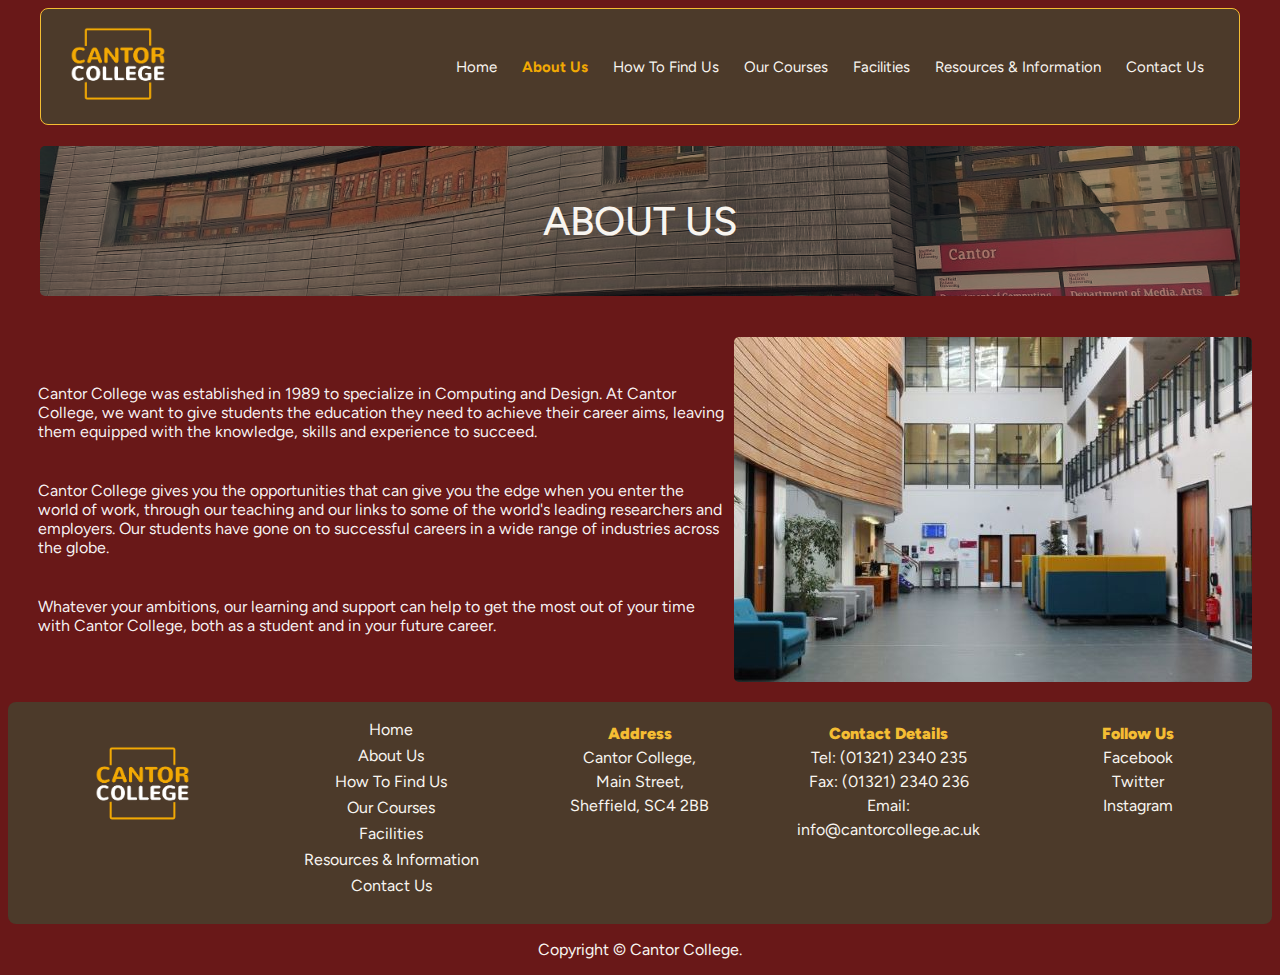
<file: About-us.html>
<!doctype html>
<html lang="en"></html>
  

<head>
  <meta charset="utf-8">
  <meta name="viewport" content="width=device-width, initial-scale=1, maximum-scale=2.0"
/>
    <script src="js/main.js" defer></script> 

<link 
      rel="stylesheet"
      href="styles/mobile.css"
      />
<link
      rel="stylesheet"
      href="styles/desktop.css"
      media="only screen and (min-width : 720px)"
    />

<title>Cantor College | About Us</title>
</head>

<body>
  <div class="container">
    <header>
      <div id="logo">
        <p><img src="images/logoTP.png" alt="Cantor Logo" width="103.6" height="92.4" srcset=""></p>
      </div>
    <nav>
      <ul class="menu">
          <li><a href="home.html">Home</a></li>
          <li><a href="about-us.html"><span style="color:#f2a903;"><strong>About Us</strong></a></li>
          <li><a href="how-to-find-us.html">How To Find Us</a></li>
          <li><a href="courses.html">Our Courses</a></li>
          <li><a href="facilities.html">Facilities</a></li>
          <li><a href="resources-and-information.html">Resources & Information</a></li>
          <li><a href="contact-us.html">Contact Us</a></li>
      </ul>
    </nav>
    </header>

	<main>
    <div class="aboutus-container">
      <button type="aboutus" class="aboutus">
      <span class="aboutus__text">ABOUT US</span> 
      <span class="aboutus__image">
      </span>
      </button>  
      </div>  
    </div>
    
    <div class="about-section">
      <div class="about-content">
        <p>  
          Cantor College was established in 1989 to specialize in Computing and Design.
          At Cantor College, we want to give students the education they need to achieve their career aims, leaving them equipped with the knowledge, skills and experience to succeed. 
        </p>
        <p>
          Cantor College gives you the opportunities that can give you the edge when you enter the world of work, through our teaching and our links to some of the world's leading researchers and employers.
          Our students have gone on to successful careers in a wide range of industries across the globe.  
        </p>
        <p>
          Whatever your ambitions, our learning and support can help to get the most out of your time with Cantor College, both as a student and in your future career.
        </p>
      </div>
        <img src="/images/Cantor atrium 4.jpg" alt="Cantor College Atrium" />
      </div>
      </div>


	</main>

	<footer>
    <div class="bottombar">
      <div id="bottomlogo d-flex">
        <p>
          <img src="images/logoTP.png" alt="Cantor Logo" width="103.6" height="92.4">
        </p>
      </div>
    
      <div class="bottommenu">
        <ul>
          <li><a href="home.html">Home</a></li>
          <li><a href="about-us.html">About Us</a></li>
          <li><a href="how-to-find-us.html">How To Find Us</a></li>
          <li><a href="courses.html">Our Courses</a></li>
          <li><a href="facilities.html">Facilities</a></li>
          <li><a href="resources-and-information.html">Resources & Information</a></li>
          <li><a href="contact-us.html">Contact Us</a></li>
        </ul>
      </div>
    
      <div class="address">
          <strong>Address</strong><br>
          Cantor College,<br>
          Main Street,<br>
          Sheffield, SC4 2BB
      </div>
    
      <div class="contact">
          <strong>Contact Details</strong><br>
          Tel: (01321) 2340 235<br>
          Fax: (01321) 2340 236<br>
          Email: <a href="mailto:info@cantorcollege.ac.uk">info@cantorcollege.ac.uk</a>
      </div>
    
      <div class="follow-us">
          <strong>Follow Us</strong><br>
          <a href="https://facebook.com/cantorcollege" target="_blank">Facebook</a><br>
          <a href="https://twitter.com/cantorcollege" target="_blank">Twitter</a><br>
          <a href="https://instagram.com/cantorcollege" target="_blank">Instagram</a>
      </div>
	</footer>

  <div id="copyright">
    <p>Copyright &copy; Cantor College.</p>
  </div>

</div>
</body>
</html>
</file>
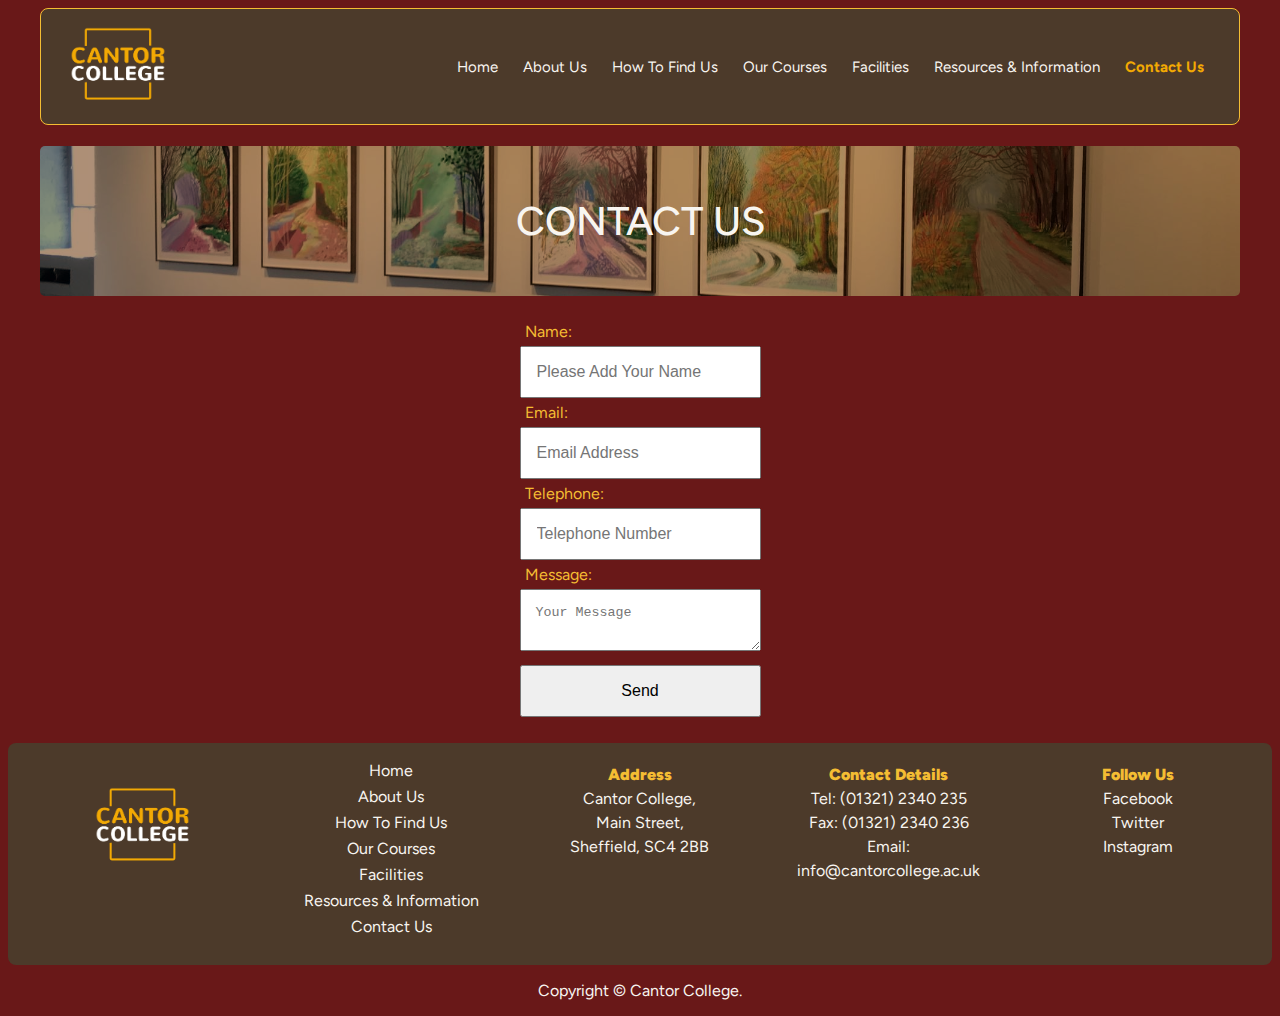
<file: contact-us.html>
<!doctype html>
<html lang="en"></html>
  
<head>
  <meta charset="utf-8">
  <meta 
  name="viewport" content="width=device-width, initial-scale=1, maximum-scale=2.0"
/>
    <script src="js/main.js" defer></script>  <!--Links to Javascript sheet here--> <!---->

<link 
      rel="stylesheet"
      href="styles/mobile.css"
      />
<link
      rel="stylesheet"
      href="styles/desktop.css"
      media="only screen and (min-width : 720px)"
    />

<title>Cantor College | Contact Us</title>
</head>

<body>
  <div class="container">
    <header>
      <div id="logo">
        <p><img src="images/logoTP.png" alt="Cantor Logo" width="103.6" height="92.4" srcset=""></p>
      </div>
        <nav>
            <ul class="menu">
            <li><a href="home.html">Home</a></li>
            <li><a href="about-us.html">About Us</a></li>
            <li><a href="how-to-find-us.html">How To Find Us</a></li>
            <li><a href="courses.html">Our Courses</a></li>
            <li><a href="facilities.html">Facilities</a></li>
            <li><a href="resources-and-information.html">Resources & Information</a></li>
            <li><a href="contact-us.html"><span style="color:#f2a903;"><strong>Contact Us</strong></a></li>
          </ul>
        </nav>
    </header>

	<main>
    <div class="contactus-container">
    <button type="contactus" class="contactus">
      <span class="contactus__text">CONTACT US</span> 
      <span class="contactus__image">
      </span>
        </button>  
      </div>  
    </div>

  <div class="contact-us">
    <form action="thank-you.html">
    <div>
    <label for="yourName">Name:</label>
    <input type="text" name="yourName" id="yourName" placeholder="Please Add Your Name">
    </div>
    <div>
    <label>Email:</label>
    <input type="email" name="email" placeholder="Email Address">
    </div>
    <div>
    <label>Telephone:</label>
    <input type="tel" name="tel" placeholder="Telephone Number">
    </div>
    <div>
    <label for="message" >Message:</label>
    <textarea name="message" id="message" placeholder="Your Message"></textarea>
    </div>
    <div class="submitContainer">
    <input type="submit" value="Send">
    </div>
    </form>
    </div>  

	</main>
	<footer>
    <div class="bottombar">
      <div id="bottomlogo d-flex">
        <p>
          <img src="images/logoTP.png" alt="Cantor Logo" width="103.6" height="92.4">
        </p>
      </div>
        
    <div class="bottommenu">
      <ul>
        <li><a href="home.html">Home</a></li>
        <li><a href="about-us.html">About Us</a></li>
        <li><a href="how-to-find-us.html">How To Find Us</a></li>
        <li><a href="courses.html">Our Courses</a></li>
        <li><a href="facilities.html">Facilities</a></li>
        <li><a href="resources-and-information.html">Resources & Information</a></li>
        <li><a href="contact-us.html">Contact Us</a></li>
      </ul>
    </div>
        
    <div class="address">
      <strong>Address</strong><br>
      Cantor College,<br>
      Main Street,<br>
      Sheffield, SC4 2BB
    </div>
        
    <div class="contact">
      <strong>Contact Details</strong><br>
      Tel: (01321) 2340 235<br>
      Fax: (01321) 2340 236<br>
      Email: <a href="mailto:info@cantorcollege.ac.uk">info@cantorcollege.ac.uk</a>
    </div>
        
    <div class="follow-us">
      <strong>Follow Us</strong><br>
      <a href="https://facebook.com/cantorcollege" target="_blank">Facebook</a><br>
      <a href="https://twitter.com/cantorcollege" target="_blank">Twitter</a><br>
      <a href="https://instagram.com/cantorcollege" target="_blank">Instagram</a>
    </div>       
</footer>

<div id="copyright">
  <p>Copyright &copy; Cantor College.</p>
</div>

</div>
</body>
</html>
</file>
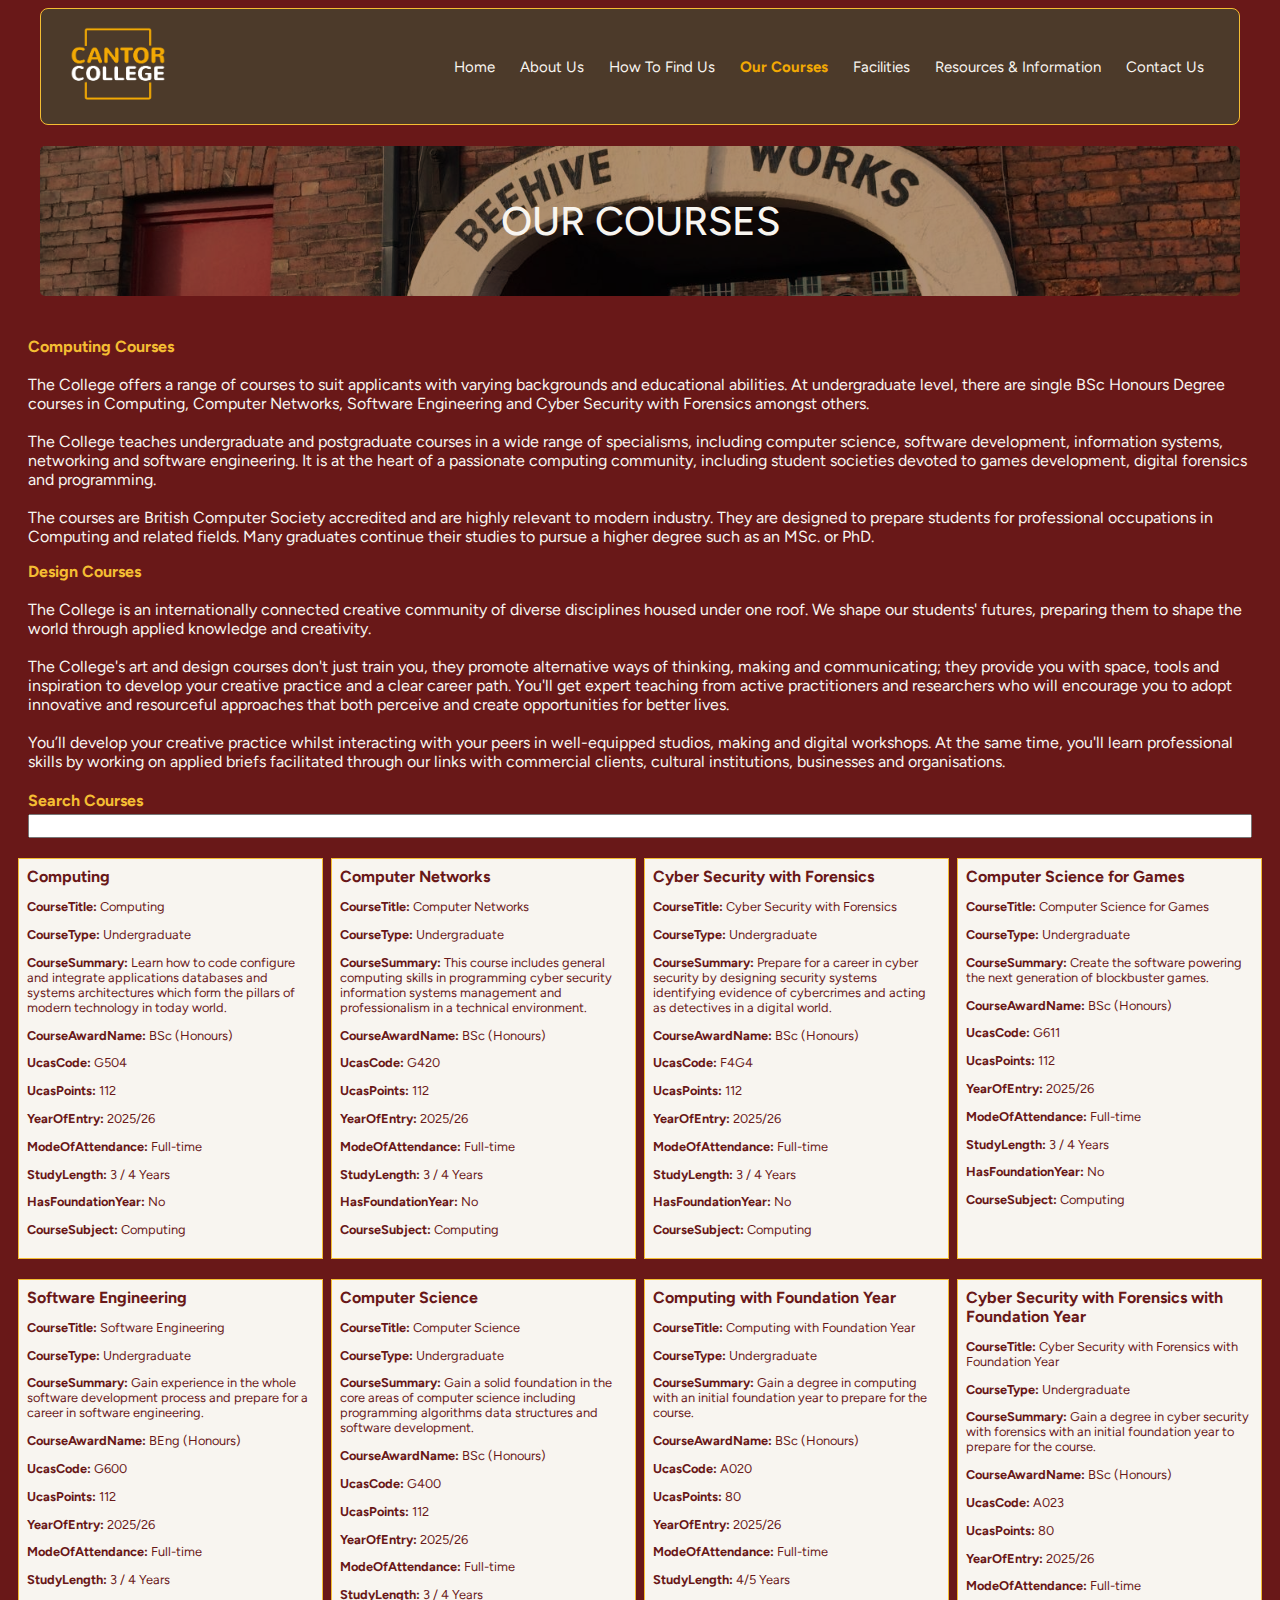
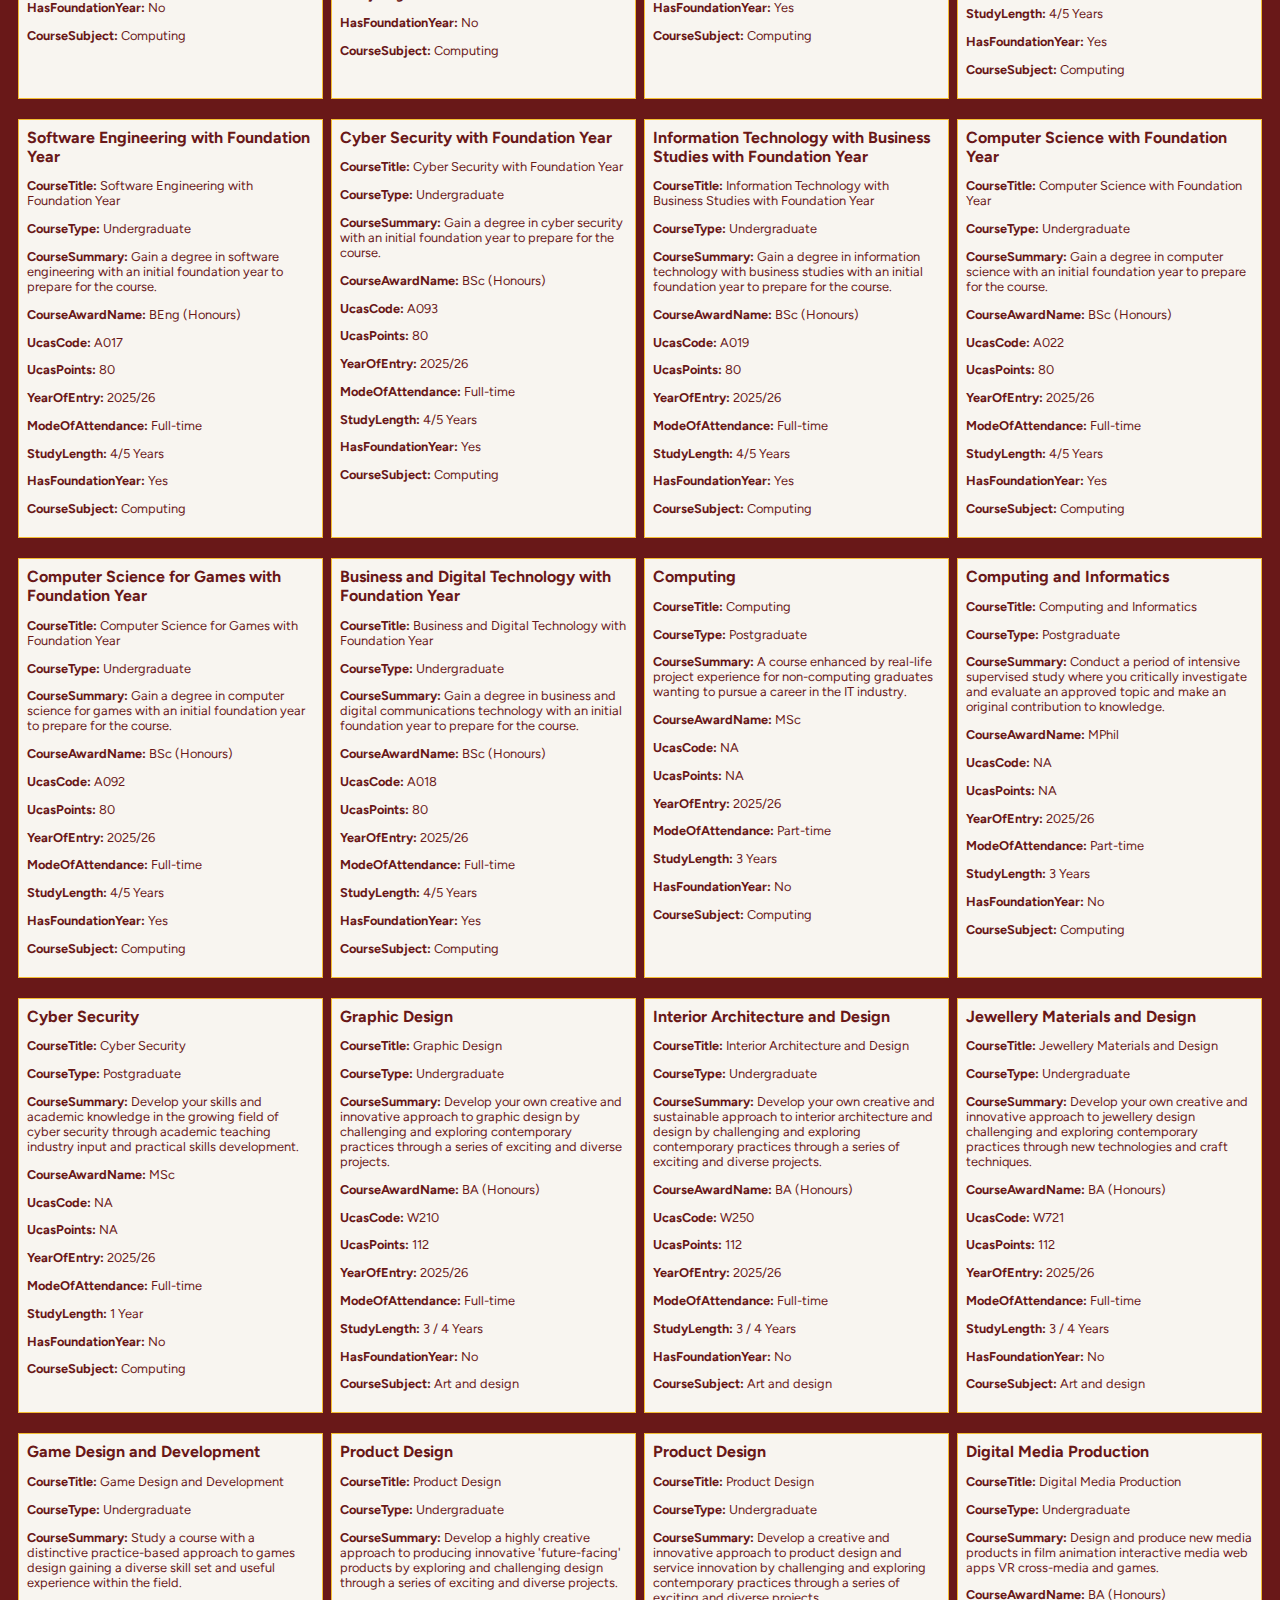
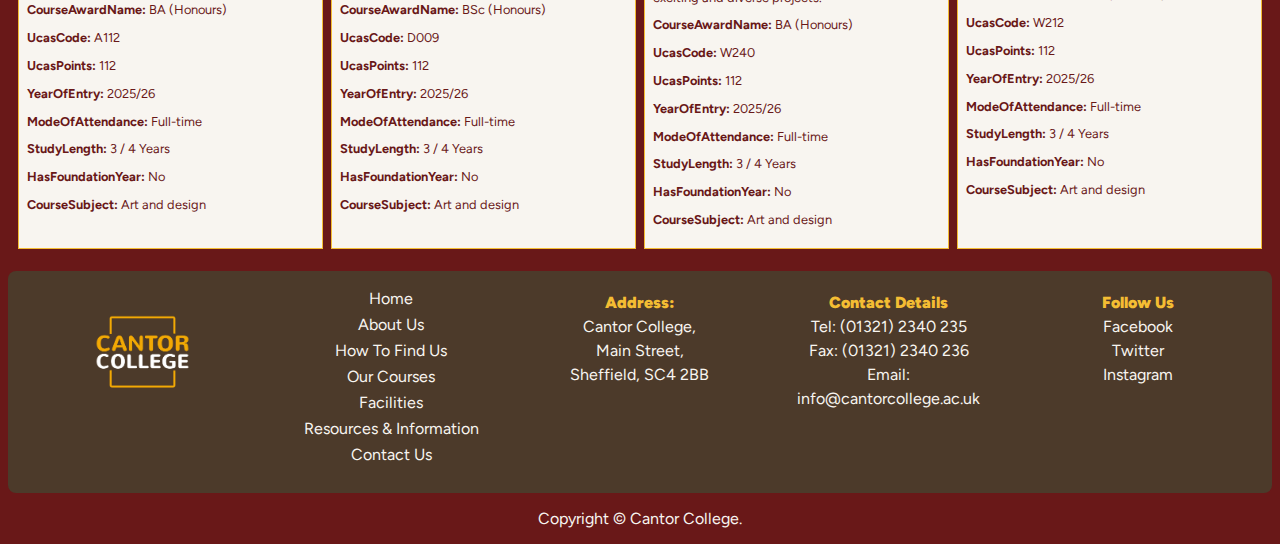
<file: courses.html>
<!doctype html>
<html lang="en"></html>
  

<head>
  <meta charset="utf-8">
  <meta
  name="viewport" content="width=device-width, initial-scale=1, maximum-scale=2.0"
/>
    <script src="js/main.js" defer></script>  <!--Links to Javascript sheet here--> <!---->

<link 
      rel="stylesheet"
      href="styles/mobile.css"
      />
<link
      rel="stylesheet"
      href="styles/desktop.css"
      media="only screen and (min-width : 720px)"
    />

<title>Cantor College | Our Courses</title>
</head>
<body>
  <div class="container">
    <header>
      <div id="logo">
        <p><img src="images/logoTP.png" alt="Cantor Logo" width="103.6" height="92.4" srcset=""></p>
      </div>
    <nav>
        <ul class="menu">
          <li><a href="home.html">Home</a></li>
            <li><a href="about-us.html">About Us</a></li>
            <li><a href="how-to-find-us.html">How To Find Us</a></li>
            <li><a href="courses.html"><span style="color:#f2a903;"><strong>Our Courses</strong></a></li>
            <li><a href="facilities.html">Facilities</a></li>
            <li><a href="resources-and-information.html">Resources & Information</a></li>
            <li><a href="contact-us.html">Contact Us</a></li>
      </ul>
    </nav>
    </header>

	<main>
    <div class="courses-container">
      <button type="courses" class="courses">
      <span class="courses__text">OUR COURSES</span> 
      <span class="courses__image">
      </span>
      </button>  
      </div>  
    </div>

    <div class="course-infomation">   
    <p>
      <strong>Computing Courses</strong> <br>
      <br>
      The College offers a range of courses to suit applicants with varying backgrounds and educational abilities. At undergraduate level, there are single BSc Honours Degree courses in Computing, Computer Networks, Software Engineering and Cyber Security with Forensics amongst others. <br>
      <br>
      The College teaches undergraduate and postgraduate courses in a wide range of specialisms, including computer science, software development, information systems, networking and software engineering. It is at the heart of a passionate computing community, including student societies devoted to games development, digital forensics and programming. <br>
      <br>
      The courses are British Computer Society accredited and are highly relevant to modern industry. They are designed to prepare students for professional occupations in Computing and related fields. Many graduates continue their studies to pursue a higher degree such as an MSc. or PhD. <br>
    </p>

<p>
  <strong>Design Courses</strong> <br>
  <br>
  The College is an internationally connected creative community of diverse disciplines housed under one roof. We shape our students' futures, preparing them to shape the world through applied knowledge and creativity. <br>
  <br>
  The College's art and design courses don't just train you, they promote alternative ways of thinking, making and communicating; they provide you with space, tools and inspiration to develop your creative practice and a clear career path. You'll get expert teaching from active practitioners and researchers who will encourage you to adopt innovative and resourceful approaches that both perceive and create opportunities for better lives. <br>
  <br>
  You’ll develop your creative practice whilst interacting with your peers in well-equipped studios, making and digital workshops. At the same time, you'll learn professional skills by working on applied briefs facilitated through our links with commercial clients, cultural institutions, businesses and organisations. <br>
</p>  

</div> 
    <div class="search-wrapper">
      <label for="search"><strong>Search Courses</strong></label>
      <input type="search" id="search" data-search>
    </div>  
    <div class="course-cards" data-course-cards-container>

    <template data-user-template>
      <div class="card">
      <div class="header" data-header></div>
      <div class="body" data-body></div>
      </div>
    </template>
</div>
	</main>
	<footer>
    <div class="bottombar">
      <div id="bottomlogo d-flex">
        <p>
          <img src="images/logoTP.png" alt="Cantor Logo" width="103.6" height="92.4">
        </p>
      </div>

    <div class="bottommenu">
      <ul>
        <li><a href="home.html">Home</a></li>
        <li><a href="about-us.html">About Us</a></li>
        <li><a href="how-to-find-us.html">How To Find Us</a></li>
        <li><a href="courses.html">Our Courses</a></li>
        <li><a href="facilities.html">Facilities</a></li>
        <li><a href="resources-and-information.html">Resources & Information</a></li>
        <li><a href="contact-us.html">Contact Us</a></li>
      </ul>
    </div>
    
    <div class="address">
      <strong>Address:</strong><br>
      Cantor College,<br>
      Main Street,<br>
      Sheffield, SC4 2BB
    </div>
    
    <div class="contact">
      <strong>Contact Details</strong><br>
      Tel: (01321) 2340 235<br>
      Fax: (01321) 2340 236<br>
      Email: <a href="mailto:info@cantorcollege.ac.uk">info@cantorcollege.ac.uk</a>
    </div>
    
    <div class="follow-us">
      <strong>Follow Us</strong><br>
      <a href="https://facebook.com/cantorcollege" target="_blank">Facebook</a><br>
      <a href="https://twitter.com/cantorcollege" target="_blank">Twitter</a><br>
      <a href="https://instagram.com/cantorcollege" target="_blank">Instagram</a>
    </div>
 
	</footer>

  <div id="copyright">
    <p>Copyright &copy; Cantor College.</p>
  </div>

</div>
</body>
</html>
</file>
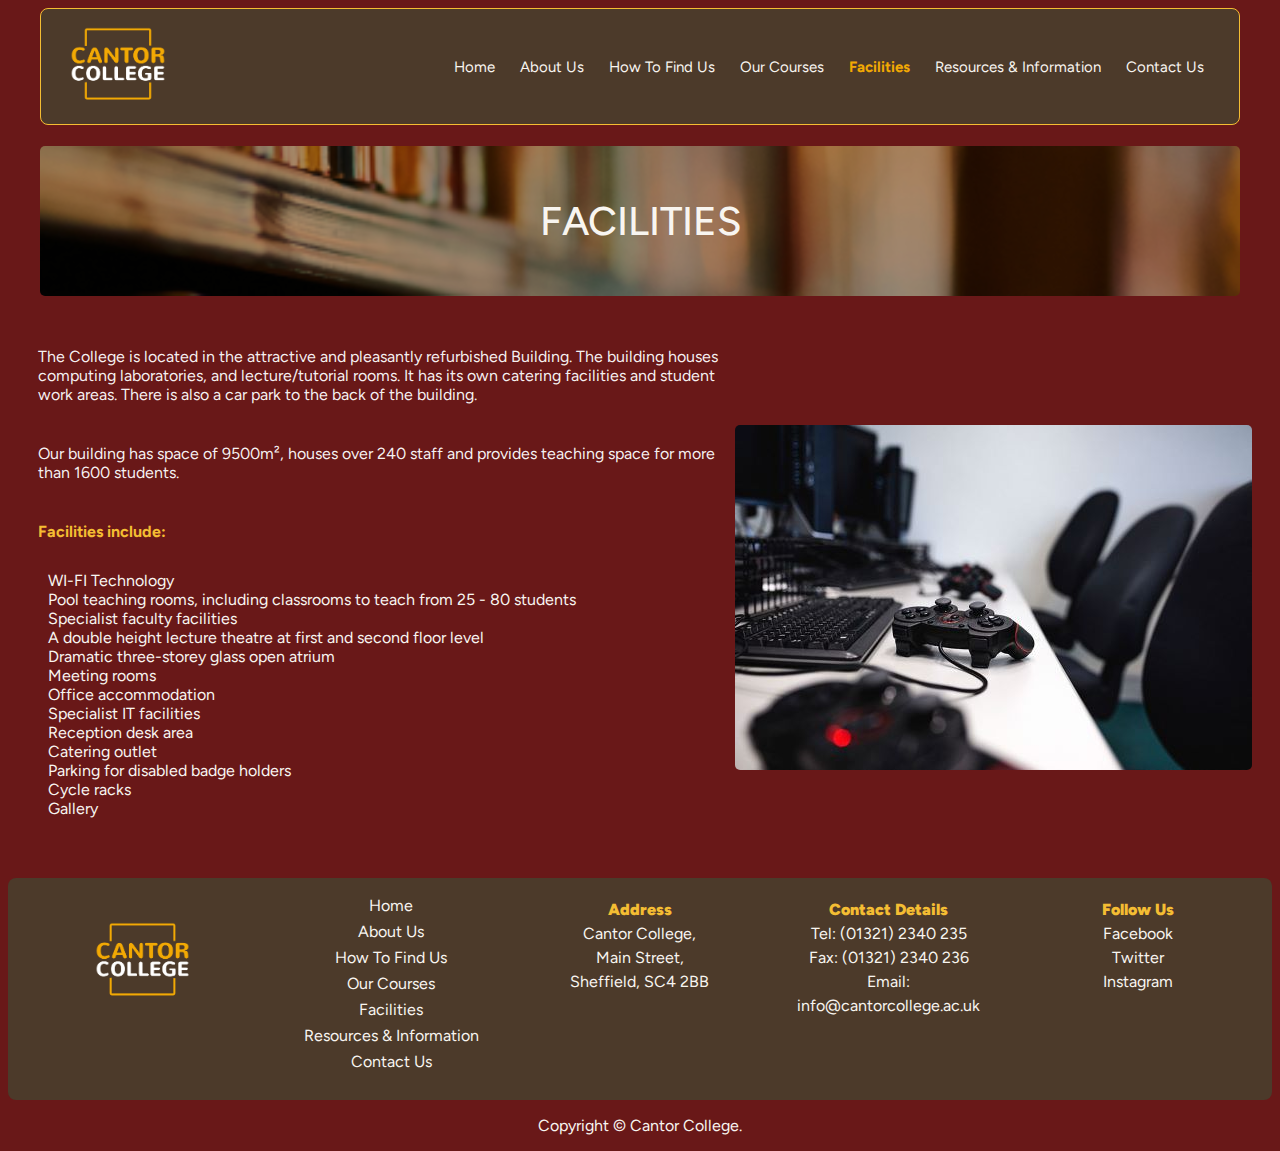
<file: facilities.html>
<!doctype html>
<html lang="en"></html>
  

<head>
  <meta charset="utf-8">
  <meta
  name="viewport"
  content="width=device-width, initial-scale=1, maximum-scale=2.0"
/>
    <script src="js/main.js" defer></script>
    
<link 
      rel="stylesheet"
      href="styles/mobile.css"
      />
<link
      rel="stylesheet"
      href="styles/desktop.css"
      media="only screen and (min-width : 720px)"
    />

<title>Cantor College | Facilities</title>
</head>
<body>
  <div class="container">
    <header>
      <div id="logo">
        <p><img src="images/logoTP.png" alt="Cantor Logo" width="103.6" height="92.4" srcset=""></p>
  </div>
    <nav>
        <ul class="menu">
          <li><a href="home.html">Home</a></li>
          <li><a href="about-us.html">About Us</a></li>
          <li><a href="how-to-find-us.html">How To Find Us</a></li>
          <li><a href="courses.html">Our Courses</a></li>
          <li><a href="facilities.html"><span style="color:#f2a903;"><strong>Facilities</strong></a></li>
          <li><a href="resources-and-information.html">Resources & Information</a></li>
          <li><a href="contact-us.html">Contact Us</a></li>
        </ul>
    </nav>
  </header>

	<main>
    <div class="facilities-container">
      <button type="facilities" class="facilities">
      <span class="facilities__text">FACILITIES</span> 
      <span class="facilities__image">
      </span>
      </button>  
      </div>  
    </div>
    
  <div class="about-section">
    <div class="about-content">
      <p>  
      The College is located in the attractive and pleasantly refurbished Building. The building houses computing laboratories, and lecture/tutorial rooms. It has its own catering facilities and student work areas. There is also a car park to the back of the building.            
      </p>
      <p>
      Our building has space of 9500m², houses over 240 staff and provides teaching space for more than 1600 students.   
      </p>
        <p>
          <strong>Facilities include: </strong>
            <ul>
              <li>WI-FI Technology</li>
              <li>Pool teaching rooms, including classrooms to teach from 25 - 80 students</li>
              <li>Specialist faculty facilities</li>
              <li>A double height lecture theatre at first and second floor level</li>
              <li>Dramatic three-storey glass open atrium</li>
              <li>Meeting rooms</li>
              <li>Office accommodation</li>
              <li>Specialist IT facilities</li>
              <li>Reception desk area</li>
              <li>Catering outlet</li>
              <li>Parking for disabled badge holders</li>
              <li>Cycle racks</li>
              <li>Gallery</li>
            </ul>
        </p>
      </div>
        <img src="/images/Computing Controller.jpg" alt="Computing Controller" />
      </div>
    </div>
	</main>


	<footer>
    <div class="bottombar">
      <div id="bottomlogo d-flex">
        <p>
          <img src="images/logoTP.png" alt="Cantor Logo" width="103.6" height="92.4">
        </p>
      </div>
    
      <div class="bottommenu">
        <ul>
          <li><a href="home.html">Home</a></li>
          <li><a href="about-us.html">About Us</a></li>
          <li><a href="how-to-find-us.html">How To Find Us</a></li>
          <li><a href="courses.html">Our Courses</a></li>
          <li><a href="facilities.html">Facilities</a></li>
          <li><a href="resources-and-information.html">Resources & Information</a></li>
          <li><a href="contact-us.html">Contact Us</a></li>
        </ul>
      </div>
    
      <div class="address">
          <strong>Address</strong><br>
          Cantor College,<br>
          Main Street,<br>
          Sheffield, SC4 2BB
      </div>
    
      <div class="contact">
          <strong>Contact Details</strong><br>
          Tel: (01321) 2340 235<br>
          Fax: (01321) 2340 236<br>
          Email: <a href="mailto:info@cantorcollege.ac.uk">info@cantorcollege.ac.uk</a>
      </div>
    
      <div class="follow-us">
          <strong>Follow Us</strong><br>
          <a href="https://facebook.com/cantorcollege" target="_blank">Facebook</a><br>
          <a href="https://twitter.com/cantorcollege" target="_blank">Twitter</a><br>
          <a href="https://instagram.com/cantorcollege" target="_blank">Instagram</a>
      </div>
      
	</footer>

  <div id="copyright">
    <p>Copyright &copy; Cantor College.</p>
  </div>

</div>
</body>
</html>
</file>
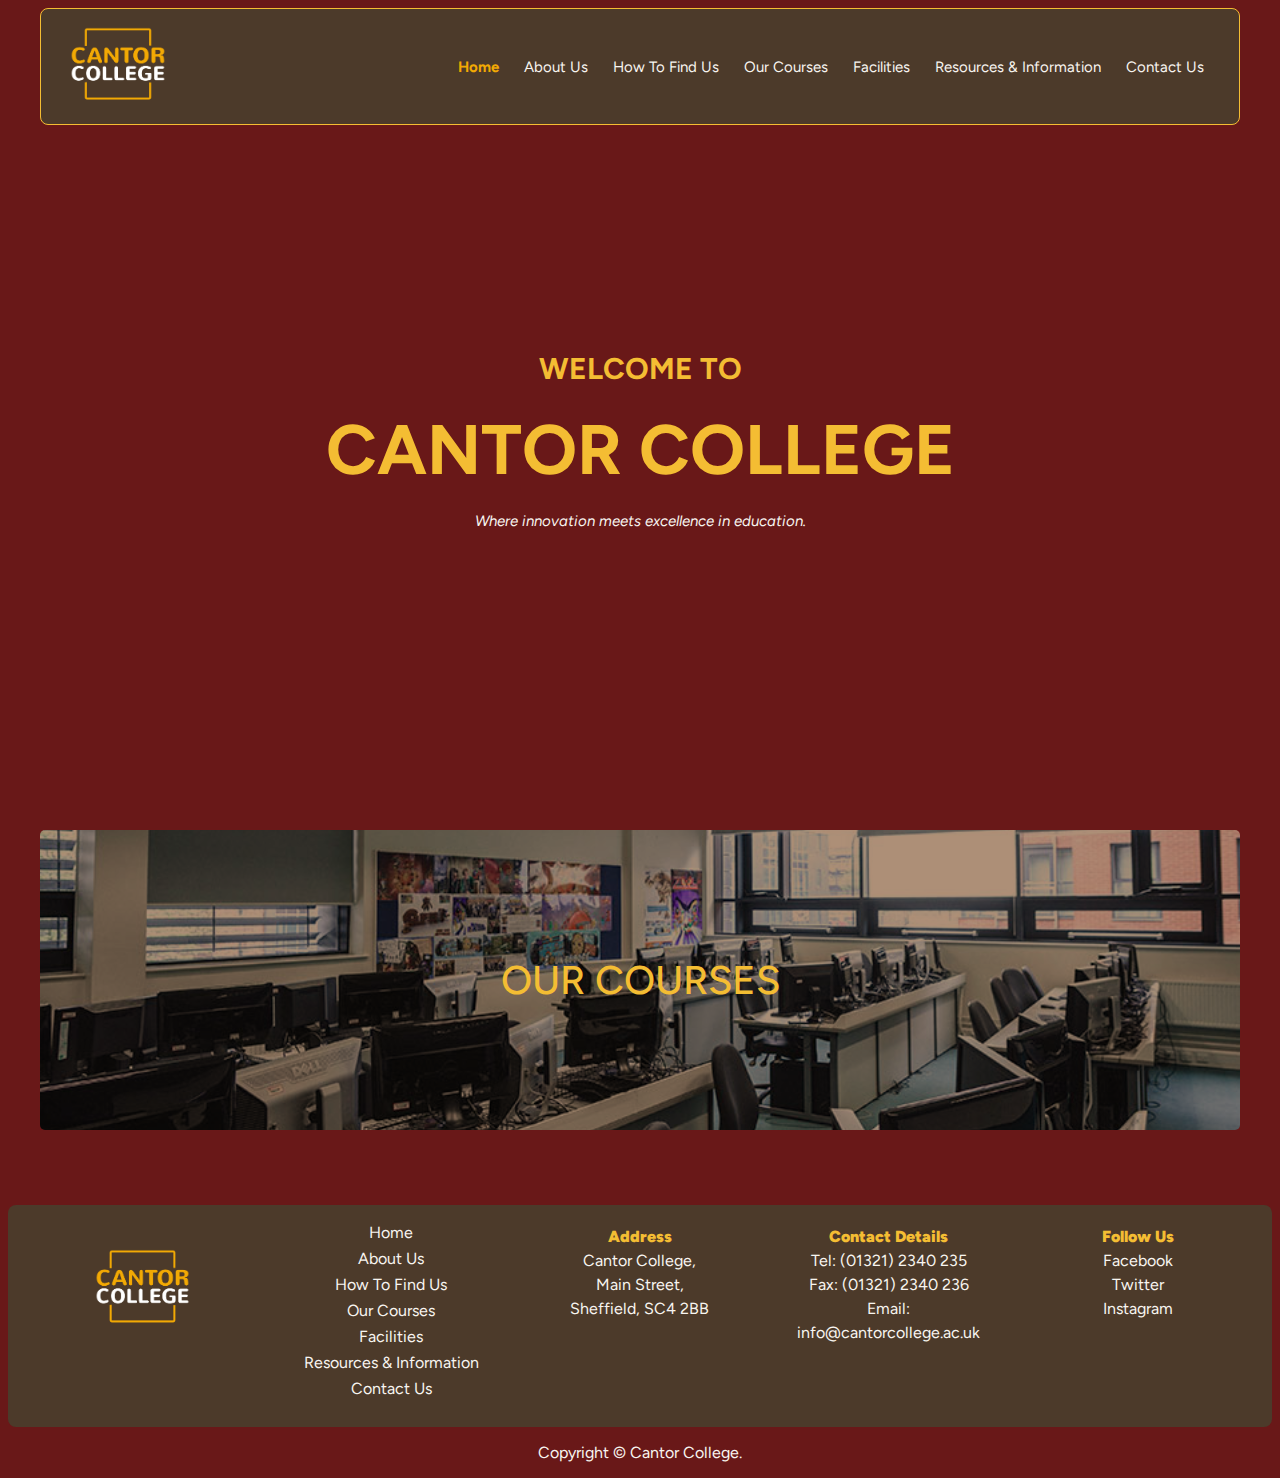
<file: home.html>
<!doctype html>
<html lang="en"></html>
<head>
  <meta charset="utf-8">
  <meta
  name="viewport"
  content="width=device-width, initial-scale=1, maximum-scale=2.0"
/>
    <script src="js/main.js" defer></script>
<link 
      rel="stylesheet"
      href="styles/mobile.css"
      />
<link
      rel="stylesheet"
      href="styles/desktop.css"
      media="only screen and (min-width : 720px)"
    />

<title>Cantor College | Home</title>
</head>
<body>
  <div class="container">
<header>
  <div id="logo">
    <p><img src="images/logoTP.png" alt="Cantor Logo" width="103.6" height="92.4" srcset=""></p>
  </div>
    <nav>
        <ul class="menu">
          <li><a href="home.html"><span style="color:#f2a903;"><strong>Home</strong></a></li>
          <li><a href="about-us.html">About Us</a></li>
          <li><a href="how-to-find-us.html">How To Find Us</a></li>
          <li><a href="courses.html">Our Courses</a></li>
          <li><a href="facilities.html">Facilities</a></li>
          <li><a href="resources-and-information.html">Resources & Information</a></li>
          <li><a href="contact-us.html">Contact Us</a></li>
        </ul>
    </nav>
</header>

<main>
	<section>
    <h2>WELCOME TO</h2>
    <h3>CANTOR COLLEGE</h3>
    <p><em>Where innovation meets excellence in education.</em>
  </section>
  <div class="button-container">
  <button type="button" class="button" onclick="window.location.href='courses.html';" >
    <span class="button__text">OUR COURSES</span> 
    <span class="button__image">
    </span>
  </button>  
  </div>
  </div>
	</div>
</main>


	<footer>
    <div class="bottombar">
      <div id="bottomlogo d-flex">
        <p>
          <img src="images/logoTP.png" alt="Cantor Logo" width="103.6" height="92.4">
        </p>
    </div>
    
    <div class="bottommenu">
      <ul>
        <li><a href="home.html">Home</a></li>
        <li><a href="about-us.html">About Us</a></li>
        <li><a href="how-to-find-us.html">How To Find Us</a></li>
        <li><a href="courses.html">Our Courses</a></li>
        <li><a href="facilities.html">Facilities</a></li>
        <li><a href="resources-and-information.html">Resources & Information</a></li>
        <li><a href="contact-us.html">Contact Us</a></li>
      </ul>
    </div>
    
    <div class="address">
      <strong>Address</strong><br>
      Cantor College,<br>
      Main Street,<br>
      Sheffield, SC4 2BB
    </div>
    
    <div class="contact">
      <strong>Contact Details</strong><br>
      Tel: (01321) 2340 235<br>
      Fax: (01321) 2340 236<br>
      Email: <a href="mailto:info@cantorcollege.ac.uk">info@cantorcollege.ac.uk</a>
    </div>
    
    <div class="follow-us">
      <strong>Follow Us</strong><br>
      <a href="https://facebook.com/cantorcollege" target="_blank">Facebook</a><br>
      <a href="https://twitter.com/cantorcollege" target="_blank">Twitter</a><br>
      <a href="https://instagram.com/cantorcollege" target="_blank">Instagram</a>
    </div>
      
	</footer>

  <div id="copyright">
    <p>Copyright &copy; Cantor College.</p>
  </div>

</div>
</body>
</html>
</file>
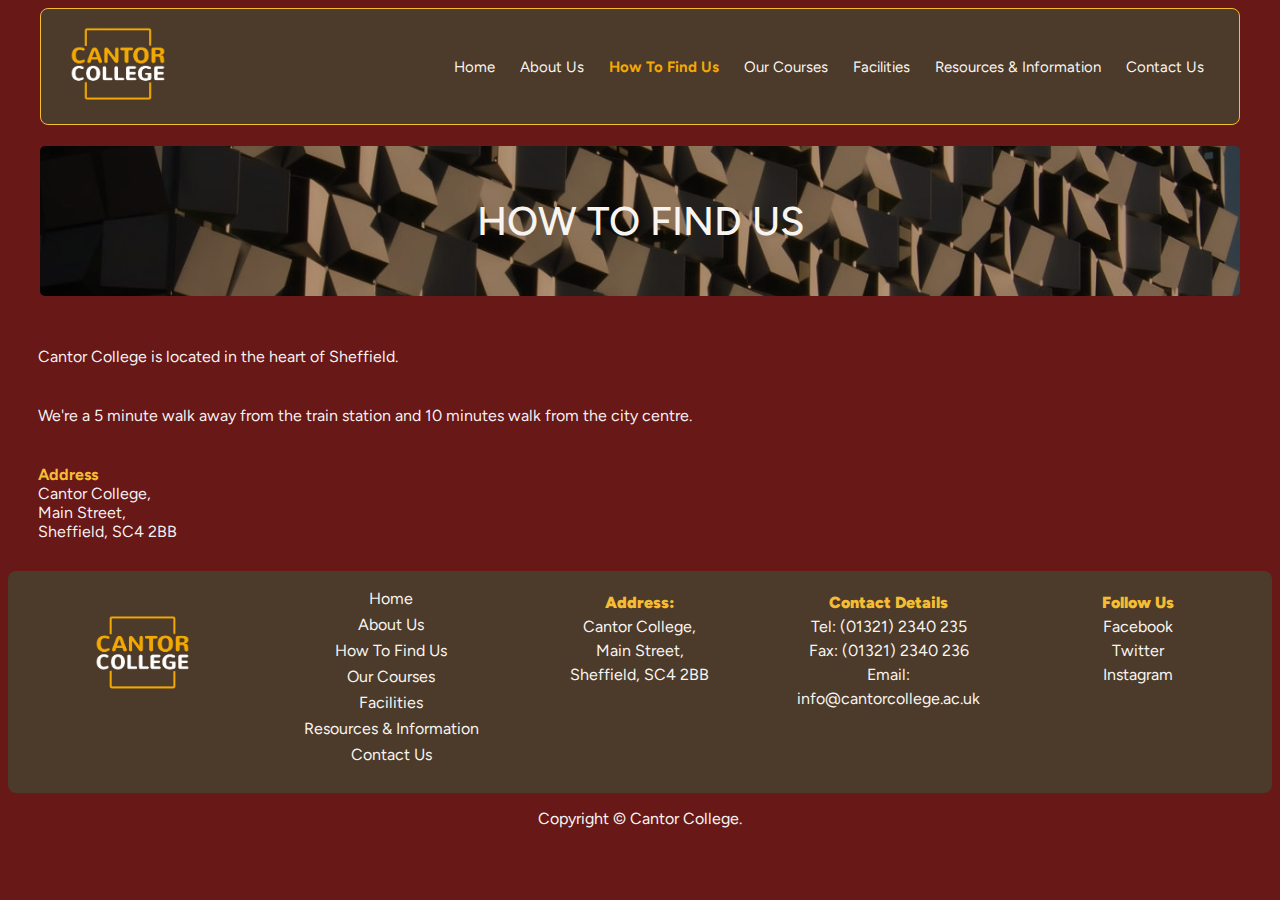
<file: how-to-find-us.html>
<!doctype html>
<html lang="en"></html>
  
<head>
  <meta charset="utf-8">
  <meta name="viewport" content="width=device-width, initial-scale=1, maximum-scale=2.0"
/>
    <script src="js/main.js" defer></script>  <!--Links to Javascript sheet here--> <!---->

<link 
      rel="stylesheet"
      href="styles/mobile.css"
      />
<link
      rel="stylesheet"
      href="styles/desktop.css"
      media="only screen and (min-width : 720px)"
    />

<title>Cantor College | How To Find Us</title>
</head>

<body>
  <div class="container">
    <header>
      <div id="logo">
        <p><img src="images/logoTP.png" alt="Cantor Logo" width="103.6" height="92.4" srcset=""></p>
      </div>
    <nav>
        <ul class="menu">
          <li><a href="home.html">Home</a></li>
          <li><a href="about-us.html">About Us</a></li>
          <li><a href="how-to-find-us.html"><span style="color:#f2a903;"><strong>How To Find Us</strong></a></li>
          <li><a href="courses.html">Our Courses</a></li>
          <li><a href="facilities.html">Facilities</a></li>
          <li><a href="resources-and-information.html">Resources & Information</a></li>
          <li><a href="contact-us.html">Contact Us</a></li>
        </ul>
      </nav>
    </header>

	<main>
    <div class="findus-container">
      <button type="findus" class="findus">
      <span class="findus__text">HOW TO FIND US</span> 
      <span class="findus__image">
      </span>
      </button>  
      </div>  
    </div>

    <div class="about-section">
      <div class="about-content">
        <p>  
          Cantor College is located in the heart of Sheffield.
        <p>
          We're a 5 minute walk away from the train station and 10 minutes walk from the city centre.
        <p>
          <strong>Address</strong><br>
          Cantor College,<br>
          Main Street,<br>
          Sheffield, SC4 2BB
        </p>
        </div>
      <iframe src="https://www.google.com/maps/embed?pb=!1m18!1m12!1m3!1d2381.8448307059048!2d-1.3746456!3d53.346033799999994!2m3!1f0!2f0!3f0!3m2!1i1024!2i768!4f13.1!3m3!1m2!1s0x48799d06df314f99%3A0x9d6e7655a800ad49!2sMain%20St%2C%20Sheffield!5e0!3m2!1sen!2suk!4v1734286067363!5m2!1sen!2suk" width="600" height="450" style="border:0;" allowfullscreen="" loading="lazy" referrerpolicy="no-referrer-when-downgrade"></iframe>      </div>
    </div>
	</main>

	<footer>
    <div class="bottombar">
      <div id="bottomlogo d-flex">
        <p>
          <img src="images/logoTP.png" alt="Cantor Logo" width="103.6" height="92.4">
        </p>
      </div>
    
    <div class="bottommenu">
      <ul>
        <li><a href="home.html">Home</a></li>
        <li><a href="about-us.html">About Us</a></li>
        <li><a href="how-to-find-us.html">How To Find Us</a></li>
        <li><a href="courses.html">Our Courses</a></li>
        <li><a href="facilities.html">Facilities</a></li>
        <li><a href="resources-and-information.html">Resources & Information</a></li>
        <li><a href="contact-us.html">Contact Us</a></li>
      </ul>
    </div>
    
    <div class="address">
      <strong>Address:</strong><br>
      Cantor College,<br>
      Main Street,<br>
      Sheffield, SC4 2BB
    </div>
    
    <div class="contact">
      <strong>Contact Details</strong><br>
      Tel: (01321) 2340 235<br>
      Fax: (01321) 2340 236<br>
      Email: <a href="mailto:info@cantorcollege.ac.uk">info@cantorcollege.ac.uk</a>
    </div>
    
    <div class="follow-us">
      <strong>Follow Us</strong><br>
      <a href="https://facebook.com/cantorcollege" target="_blank">Facebook</a><br>
      <a href="https://twitter.com/cantorcollege" target="_blank">Twitter</a><br>
      <a href="https://instagram.com/cantorcollege" target="_blank">Instagram</a>
    </div>
      
	</footer>

  <div id="copyright">
    <p>Copyright &copy; Cantor College.</p>
  </div>

</div>
</body>
</html>
</file>
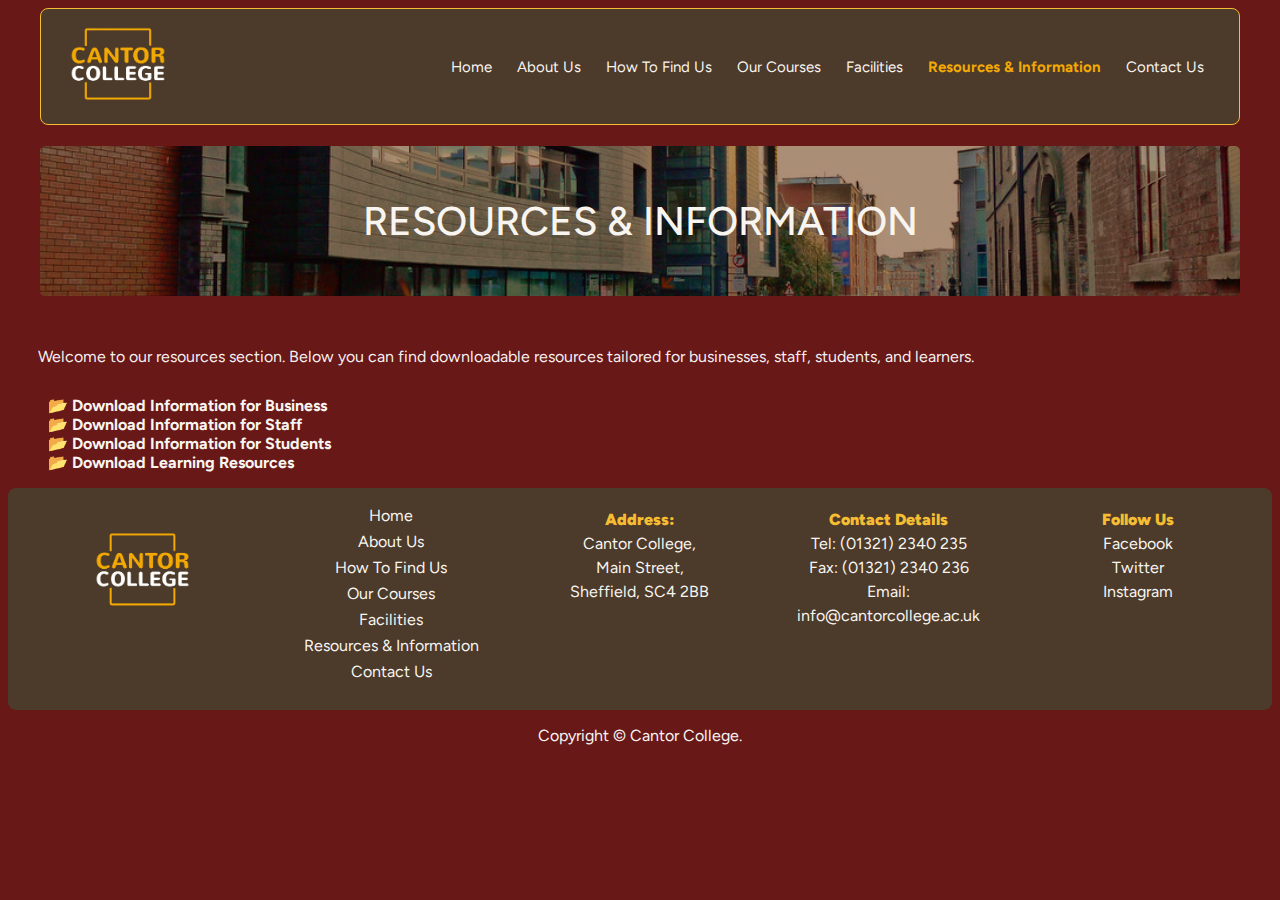
<file: resources-and-information.html>
<!doctype html>
<html lang="en"></html>

<head>
  <meta charset="utf-8">
  <meta
  name="viewport"
  content="width=device-width, initial-scale=1, maximum-scale=2.0"
/>
    <script src="js/main.js" defer></script>  

<link 
      rel="stylesheet"
      href="styles/mobile.css"
      />
<link
      rel="stylesheet"
      href="styles/desktop.css"
      media="only screen and (min-width : 720px)"
    />

<title>Cantor College | Resources & Information</title>
</head>

<body>

  <div class="container">
    <header>
      <div id="logo">
        <p><img src="images/logoTP.png" alt="Cantor Logo" width="103.6" height="92.4" srcset=""></p>
      </div>
      <nav>
          <ul class="menu">
            <li><a href="home.html">Home</a></li>
            <li><a href="about-us.html">About Us</a></li>
            <li><a href="how-to-find-us.html">How To Find Us</a></li>
            <li><a href="courses.html">Our Courses</a></li>
            <li><a href="facilities.html">Facilities</a></li>
            <li><a href="resources-and-information.html"><span style="color:#f2a903;"><strong>Resources & Information</strong></a></li>
            <li><a href="contact-us.html">Contact Us</a></li>
          </ul>
      </nav>
    </header>

	<main>
    <div class="rands-container">
      <button type="rands" class="rands">
      <span class="rands__text">RESOURCES & INFORMATION</span> 
      <span class="rands__image">
      </span>
      </button>  
      </div>  
    </div>

  <div class="about-section">
    <div class="about-content">
      <p>Welcome to our resources section. Below you can find downloadable resources tailored for businesses, staff, students, and learners.</p>
        <ul>
        <li><a href="/docs/Information for Business.pdf" download>📂 Download Information for Business</a></li> 
        <li><a href="/docs/Information for Staff.pdf" download>📂 Download Information for Staff</a></li>
        <li><a href="/docs/Information for Students.pdf" download>📂 Download Information for Students</a></li>
        <li><a href="/docs/Learning Resources.pdf" download>📂 Download Learning Resources</a></li>
        </ul>
    </div>
  </div>

	</main>
	<footer>
    <div class="bottombar">
      <div id="bottomlogo d-flex">
        <p>
          <img src="images/logoTP.png" alt="Cantor Logo" width="103.6" height="92.4">
        </p>
      </div>
    
      <div class="bottommenu">
        <ul>
          <li><a href="home.html">Home</a></li>
          <li><a href="about-us.html">About Us</a></li>
          <li><a href="how-to-find-us.html">How To Find Us</a></li>
          <li><a href="courses.html">Our Courses</a></li>
          <li><a href="facilities.html">Facilities</a></li>
          <li><a href="resources-and-information.html">Resources & Information</a></li>
          <li><a href="contact-us.html">Contact Us</a></li>
        </ul>
      </div>
    
      <div class="address">
          <strong>Address:</strong><br>
          Cantor College,<br>
          Main Street,<br>
          Sheffield, SC4 2BB
      </div>
    
      <div class="contact">
          <strong>Contact Details</strong><br>
          Tel: (01321) 2340 235<br>
          Fax: (01321) 2340 236<br>
          Email: <a href="mailto:info@cantorcollege.ac.uk">info@cantorcollege.ac.uk</a>
      </div>
    
      <div class="follow-us">
          <strong>Follow Us</strong><br>
          <a href="https://facebook.com/cantorcollege" target="_blank">Facebook</a><br>
          <a href="https://twitter.com/cantorcollege" target="_blank">Twitter</a><br>
          <a href="https://instagram.com/cantorcollege" target="_blank">Instagram</a>
      </div>
      
	</footer>

  <div id="copyright">
    <p>Copyright &copy; Cantor College.</p>
  </div>

</div>
</body>
</html>
</file>
<file: styles/mobile.css>
@import url(https://fonts.googleapis.com/css2?family=Figtree:ital,wght@0,300..900;1,300..900&display=swap);

html, body {
  font-family: 'Figtree', sans-serif;
    color: #F8F5F0;
}

h1,
h2 {
    font-family: "Figtree";
    
}
.container {
  width: 100%; 
  
}

header {
  border-radius: 6px; 
  align-items: center;
  background-color: #4c3a2a; 
  padding: 0px 10px;
  border: 1px solid #f4bd33;
  font-size: 10px;
}

header h1{
  margin: 0; 
  font-size: 10px;
}

header h1 a {
  color: #F8F5F0; 
  text-decoration: none; 
  font-size: 5px;
}

header h1 a:hover {
text-decoration: underline; 
}

#logo {
  text-align: center; 
}

nav ul {
  list-style: none; 
  margin: 0;
  padding-left: 0;
  display: flex;
  flex-direction: column;
}

nav ul li {
  padding: 0px 0px; 
}

nav ul li a {
  font-weight: none; 
  text-decoration: none; 
  color: #F8F5F0; 
  transition: color 0.3s ease; 
  padding: 6px 0; 
  transition: color 0.3s ease; 

  display: inline-block;
  width: 100%;
  text-align: center;
}

nav li a:hover { 
color: #f4bd33; 
}

body{

  background-color: #691818;
}

section {
  display: flex;
  flex-direction: column;  
  justify-content: center;  
  align-items: center;  
  height: 20vh; 
  text-align: center;  
}

section img {
  width: 100%;  
  max-width: 100%;  
  height: auto;  
  border-radius: 10px;
}

section h2 {
  font-size: 25px;  
  margin: 10px 0;  
  color: #f4bd33;
}

section h3 {
  font-size: 40px;  
  margin: 10px 0;  
  color: #f4bd33;
}

section p {
  font-size: 10px;  
  margin: 10px; 
  max-width: 1200px; 
}

.aboutus-container{
  display: flex;
  justify-content: center; 
  align-items: center;  
  height: 12em;  
}

.aboutus{
  display: flex;
  height: 150px;
  width: 100%;
  padding: 0;
  align-items: center;
  justify-content: center;
  background-color: rgba(76, 57, 42, 0.8);
  background-blend-mode: overlay;
  background-image: url(/images/Cantor\ Front\ Cropped.jpg);
  background-size: cover;
  background-position: center;
  border: none;
  outline: none;
  border-radius: 5px;
  overflow: hidden;
  font-family: 'Figtree', sans-serif;
  font-size: 40px;
  text-align: center;
  font-weight: 500;
  cursor: pointer;
  color: #F8F5F0;
}

.findus-container{
  display: flex;
  justify-content: center;  
  align-items: center;  
  height: 12em;  
}

.findus{
  display: flex;
  height: 150px;
  width: 100%;
  padding: 0;
  align-items: center;
  justify-content: center;
  background-color: rgba(76, 57, 42, 0.8);
  background-blend-mode: overlay;
  background-image: url(/images/Art\ Building.jpg);
  background-size: cover;
  background-position: center;
  border: none;
  outline: none;
  border-radius: 5px;
  overflow: hidden;
  font-family: 'Figtree', sans-serif;
  font-size: 40px;
  text-align: center;
  font-weight: 500;
  cursor: pointer;
  color: #F8F5F0;
}

.courses-container{
  display: flex;
  justify-content: center;  
  align-items: center;  
  height: 12em;  
}

.courses{
  display: flex;
  height: 150px;
  width: 100%;
  padding: 0;
  align-items: center;
  justify-content: center;
  background-color: rgba(76, 57, 42, 0.8);
  background-blend-mode: overlay;
  background-image: url(/images/Beehive\ Works.jpg);
  background-size: cover;
  background-position: center;
  border: none;
  outline: none;
  border-radius: 5px;
  overflow: hidden;
  font-family: 'Figtree', sans-serif;
  font-size: 40px;
  text-align: center;
  font-weight: 500;
  cursor: pointer;
  color: #F8F5F0;
}

.search-wrapper{
  display: flex;
  flex-direction: column;
  margin: 20px;
  gap: .25rem;
}

.search-wrapper strong {
  color: #f4bd33;
}

input{
  font-size: 1rem;
}

.course-infomation strong {
  color: #f4bd33;
}

.course-infomation {
  margin: 20px ; 
}

.course-cards{
  max-width: 100%;
  margin: 10px;
  display: grid;
  grid-template-columns: repeat(auto-fill, minmax(300px, 1fr));
  gap: .5rem;
  margin-top: .25rem;
}

.card {
  border: 1px solid #f4bd33;
  background-color: #F8F5F0;
  padding: .5rem;
  margin-bottom: .75rem;
}

.card > .header {
  margin-bottom: .25rem;
  color: #691818;
  font-weight: bold;
}

.card> .body {
  font-size: .8rem;
  column-count: #777;
  color: #691818;
}

.hide{
  display: none;
}

.facilities-container{
  display: flex;
  justify-content: center;  
  align-items: center;  
  height: 12em;  
}

.facilities{
  display: flex;
  height: 150px;
  width: 100%;
  padding: 0;
  align-items: center;
  justify-content: center;
  background-color: rgba(76, 57, 42, 0.8);
  background-blend-mode: overlay;
  background-image: url(/images/Background\ Image.png);
  background-size: cover;
  background-position: center;
  border: none;
  outline: none;
  border-radius: 5px;
  overflow: hidden;
  font-family: 'Figtree', sans-serif;
  font-size: 40px;
  text-align: center;
  font-weight: 500;
  cursor: pointer;
  color: #F8F5F0;
}

.contact-us{
  display: flex;
  justify-content: center;
  align-items: center;
  margin-bottom: 1rem;
}

.contact-us label {
  display: block;  
  text-align: left;  
  margin: 5px; 
  color: #f4bd33;
}

.contactus-container{
  display: flex;
  justify-content: center;  
  align-items: center;  
  height: 12em; 
}

.contactus{
  display: flex;
  height: 150px;
  width: 100%;
  padding: 0;
  align-items: center;
  justify-content: center;
  background-color: rgba(76, 57, 42, 0.8);
  background-blend-mode: overlay;
  background-image: url(/images/Wall\ Art\ 1.jpg);
  background-size: cover;
  background-position: center;
  border: none;
  outline: none;
  border-radius: 5px;
  overflow: hidden;
  font-family: 'Figtree', sans-serif;
  font-size: 40px;
  text-align: center;
  font-weight: 500;
  cursor: pointer;
  color: #F8F5F0;
}

.rands-container{
  display: flex;
  justify-content: center;  
  align-items: center;  
  height: 12em; 
}

.rands{
  display: flex;
  height: 150px;
  width: 100%;
  padding: 0;
  align-items: center;
  justify-content: center;
  background-color: rgba(76, 57, 42, 0.8);
  background-blend-mode: overlay;
  background-image: url(/images/Cantor-Street.jpg);
  background-size: cover;
  background-position: center;
  border: none;
  outline: none;
  border-radius: 5px;
  overflow: hidden;
  font-family: 'Figtree', sans-serif;
  font-size: 40px;
  text-align: center;
  font-weight: 500;
  cursor: pointer;
  color: #F8F5F0;
}

.about-content ul li a {
  text-decoration: none;  
  color: #F8F5F0;  
  font-weight: bold;  
}

.about-content ul {
  list-style-type: none;  
}

.about-section{
  flex-direction: column;
  gap: 10px;
  align-items: center;
  text-align: left;
}

.about-section p{
  color:rgba(255, 255, 255, 0.95);
  padding: px;
  width: auto;
  margin: 20px;
}

.about-section img{
  max-width: 80%;  
  height: auto; 
  margin: 40px;
  border-radius: 5px;
}

.about-section iframe{
  max-width: 92%;
  height: auto;
  margin: 20px;
  border-radius: 5px;
}

.about-section .about-content strong {
  color: #f4bd33; 
}

.button-container {
  display: flex;
  justify-content: center;  
  align-items: center;  
  height: 30vh; }

.button {
  display: flex;
  height: 150px;
  width: 100%;
  padding: 0;
  align-items: center;
  justify-content: center;
  background-color: rgba(76, 57, 42, 0.8);
  background-blend-mode: overlay;
  background-image: url(/images/Computing-Room.jpg);
  background-size: cover;
  background-position: center;
  border: none;
  outline: none;
  border-radius: 5px;
  overflow: hidden;
  font-family: 'Figtree', sans-serif;
  font-size: 25px;
  text-align: center;
  font-weight: 500;
  color: #f4bd33;
}

.button:active{
  background-image: url(/images/Computing-Room.jpg);
  background-color: rgba(76, 57, 42, 0.95);
  background-blend-mode: overlay;
  color: #fff; 
}

.button__text{
  display: inline-flex;
  align-items: center;
  padding: 0 100px;
}
.button__image{
  display: inline-flex;
  align-items: cener;
  padding: 0 12x;
  color: white;
  height: 100%
  
}

.bottombar {
  display: flex;  
  flex-direction:row;
  border-radius: 8px; 
  flex-wrap: wrap;  
  background-color: #4c3a2a;  
  color: #F8F5F0;  
  padding: 20px;  
}

.bottombar > div {
  flex: none;  
  width: 100%;
  max-width: 400px;  
  margin-bottom: 10px;  
  text-align: center;
}

 #bottomlogo img {
  max-width: 100%;  
  height: auto;  
}

 .bottommenu ul {
  line-height: 1;
  list-style: none;  
  padding: 0;  
  margin: 0;
}

.bottommenu ul li {
  margin-bottom: 10px;  
}

.bottommenu ul li a {
  color: #F8F5F0;  
  text-decoration: none;  
}

.address::first-line {
  color: #f4bd33;  
  font-weight: bold;  
}


.contact::first-line {
  color: #f4bd33; 
  font-weight: bold;  
}
 
.contact a {
  color: #F8F5F0;  
  text-decoration: none;
}

.contact a:hover {
  color: #F8F5F0;
  text-decoration: none;
}
.follow-us::first-line {
  color: #f4bd33;  
  font-weight: bold;  
}

.follow-us{
  line-height: 1.5rem;
}

 .follow-us a {
  color: #F8F5F0;  
  text-decoration: none;
  margin-bottom: 5px;
}

footer {
  width: 100%;
  max-width: none;
}

#copyright {
  text-align: center;
  width: 100%
}
</file>
<file: styles/desktop.css>
@import url(https://fonts.googleapis.com/css2?family=Figtree:ital,wght@0,300..900;1,300..900&display=swap);
 
 html, body {
  font-family: 'Figtree', sans-serif;
    color: #F8F5F0;
    
}

h1,
h2 {
    font-family: "Figtree";
    
}

.container {
  margin: auto;  
  max-width: 1200px;
  min-width:600px;
}

header {
  border-radius: 8px;  
  display: flex;  
  align-items: center;
  justify-content: flex-end;  
  background-color: #4c3a2a;  
  padding: 0px 10px;
  border: 1px solid #f4bd33
}

header h1{
    margin: 0;  
    font-size: 10px;
}

header h1 a {
    color: #F8F5F0;  
    text-decoration: none;  
  }

header h1 a:hover {
  text-decoration: underline;  
}

#logo {
    display: flex;  
    align-items: center;  
    margin-left: 15px;
    margin-right: auto;
}

nav{
    display:flex;
    align-items: center;
}

nav ul {
     
    list-style: none;  
    margin: 0;
    flex-direction: row;
    padding: 0;
    display: flex;
}

nav ul li {
    display: inline-block;
    padding: 0px 0px;  
}

nav ul li a {
    font-weight: none;  
    text-decoration: none;  
    color: #F8F5F0;  
    transition: color 0.3s ease;  
    padding: 20px 0;  
    transition: color 0.3s ease; 
    padding-right: 25px;  
    width: 100%;
    font-size: 15px;
    text-align: left;
}

nav ul li:last-child a {
      border-right: none;
}
  
nav li a:hover { 
  color: #f4bd33; / 
}

body{
     
    background-color: #691818;
}

section {
    display: flex;
    flex-direction: column;  
    justify-content: center;  
    align-items: center;  
    height: 70vh; 
    text-align: center;  
  
} 

section img {  
    width: 100%;  
    max-width: 100%;
    height: auto; 
    border-radius: 10px;
}

section h2 {
    font-size: 30px;  
    margin: 10px 0;  
    color: #f4bd33;
    
  }
section h3 {
    font-size: 70px; 
    margin: 10px 0;  
    color: #f4bd33;    
}
  
section p {
    font-size: 15px; 
    margin: 10px; 
    max-width: 1200px; 
}


.about-section{
    display: flex;
    flex-direction: row;
    justify-content: space-between;
    align-items: center;
    gap: 20px;
}
  
.about-section p{
    color:rgba(255, 255, 255, 0.95);
    padding: 10px;
    width: 100%;
    margin: 20px;
}
  
.about-section img{
    max-width: 100%;  
    height: auto; 
    margin: 20px;
    border-radius: 5px;
}

.about-section iframe{
    max-width: 100%;
    height: auto;
    margin: 20px;
    border-radius: 5px;
}

.button-container {
    display: flex;
    justify-content: center;  
    align-items: center;  
    height: 50vh;  
}

.button {
    display: flex;
    height: 300px;
    width: 100%;
    padding: 0;
    align-items: center;
    justify-content: center;
    background-color: rgba(76, 57, 42, 0.8);
    background-blend-mode: overlay;
    background-image: url(/images/Computing-Room.jpg);
    background-size: cover;
    background-position: center;
    border: none;
    outline: none;
    border-radius: 5px;
    overflow: hidden;
    font-family: 'Figtree', sans-serif;
    font-size: 40px;
    text-align: center;
    font-weight: 500;
    cursor: pointer;
    color: #f4bd33;
}

.button:hover{
    background-image: url(/images/Computing-Room.jpg);
    background-color: rgba(76, 57, 42, 0.9);
    background-blend-mode: overlay;
    color: #fff;
}

.button:active{
    background-image: url(/images/Computing-Room.jpg);
    background-color: rgba(76, 57, 42, 0.95);
    background-blend-mode: overlay;
    color: #fff; 
}

.button__text{
    display: inline-flex;
    align-items: center;
    padding: 0 100px;
}

.button__image{
    display: inline-flex;
    align-items: center;
    padding: 0 24x;
    color: white;
    height: 100%    
}

input[type="text"],  
input[type="email"],
input[type="tel"],
textarea {
  box-sizing: border-box; 
  width: 100%; 
  padding: 15px; 
}

input[type="submit"] { 
  margin: 10px auto; 
  text-align: center; 
  width: 100%;
  padding: 15px;
}

#copyright {
  text-align: center;
  width: 100%
}

footer {
  width: 100%;
  max-width: none;
}
  
.bottombar {
  display: flex; 
  flex-wrap: wrap; 
  justify-content: space-between; 
  align-items: flex-start;
  gap: 20px;
  padding: 10px 20px; 
  border-radius: 8px; 
  background-color: #4c3a2a; 
  color: #F8F5F0;
}

.bottombar > div {
  flex: 1; 
  min-width: 200px; 
  margin: 10px; 
}

#bottomlogo img {
  max-width: 100%; 
  height: auto; 
}

.bottommenu ul {
  list-style: none; 
  padding: 0; 
  margin: 0;
}

.bottommenu ul li {
  margin-bottom: 10px; 
}

.bottommenu ul li a {
  color: #F8F5F0;  
  text-decoration: none;  
}

.bottommenu ul li a:hover {
  color: #f4bd33; 
  text-decoration: none; 
}

.address {
  
  line-height: 1.5; 
}

.address::first-line {
  color: #f4bd33; 
  font-weight: bold; 
}

.contact {
  line-height: 1.5; 
}

.contact::first-line {
  color: #f4bd33; 
  font-weight: bold; 
}

.contact a {
  color: #F8F5F0; 
  text-decoration: none;
  margin-bottom: 5px;
}

.contact a:hover {
  color: #F8F5F0;
  text-decoration: none;
}

.follow-us::first-line {
  color: #f4bd33; 
  font-weight: bold; 
}

.follow-us{
  line-height: 1.5;
}

.follow-us a {
  color: #F8F5F0; 
  text-decoration: none;
  margin-bottom: 5px;
}

.follow-us a:hover {
  color: #F8F5F0;
}
</file>
